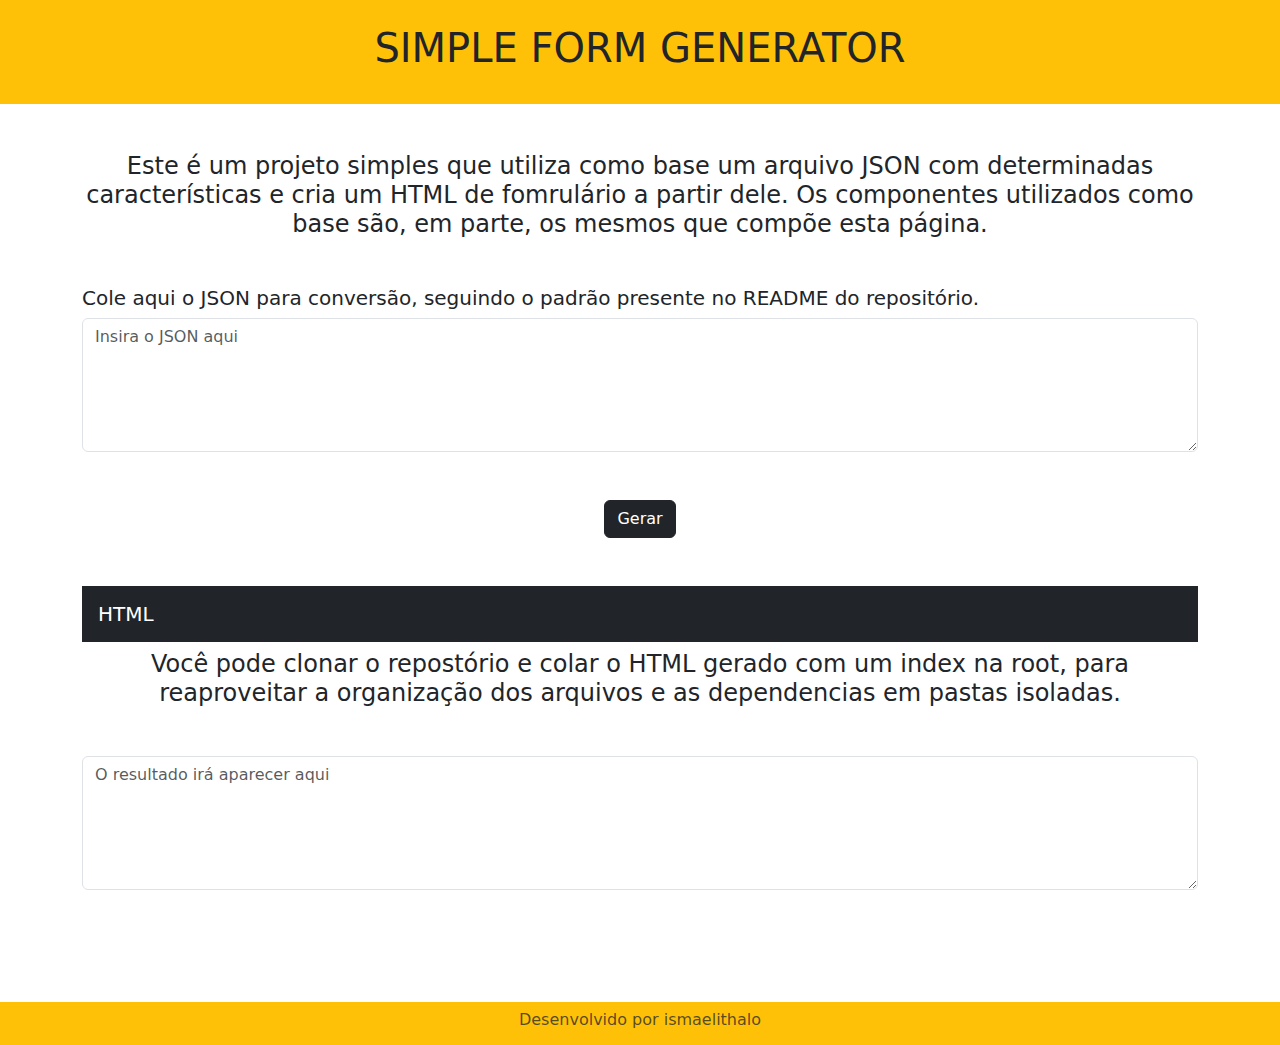
<file: index.html>
<!DOCTYPE html>
<html lang="pt-BR">
  <head>
    <script src="public/js/loadHead.js" defer></script>
  </head>
  <body>
    <header>
      <nav class="navbar navbar-light bg-warning justify-content-center py-4">
        <p class="h1 main-title text-uppercase">Simple Form Generator</p>
      </nav>
    </header>
    <section>
      <div class="container my-5">
        <form id="json">
            <p class="text-center h4 mb-5">Este é um projeto simples que utiliza como base um arquivo JSON com determinadas características e cria um HTML de fomrulário a partir dele. Os componentes utilizados como base são, em parte, os mesmos que compõe esta página.</p>
          <div class="form-group my-3">
            <label for="jsonInput">
            <p class="text-center h5">Cole aqui o JSON para conversão, seguindo o padrão presente no README do repositório.</p>
              </label
            >
            <textarea
              class="form-control"
              id="jsonInput"
              rows="5"
              placeholder="Insira o JSON aqui"
            ></textarea>
          </div>
          </div>
          <div class="mt-1 text-center">
            <button type="submit" class="btn btn-dark text-justify">
              Gerar
            </button>
          </div>
        </form>
      </div>
      <div class="container my-5">
        <div class="form-group my-3">
            <nav class="navbar navbar-dark bg-dark px-3 mb-2">
                <a class="navbar-brand">HTML</a>
              </nav>
              <p class="text-center h4 mb-5">Você pode clonar o repostório e colar o HTML gerado com um index na root, para reaproveitar a organização dos arquivos e as dependencias em pastas isoladas.</p>
              <textarea
                class="form-control"
                id="resultado"
                rows="5"
                placeholder="O resultado irá aparecer aqui"
                ></textarea>
          </div>
      </div>
    </section>
    <footer class="footer mt-auto pt-3">
      <nav
        class="navbar navbar-light bg-warning mt-5 justify-content-center text-muted"
      >
        <p class="h6">Desenvolvido por ismaelithalo</p>
      </nav>
    </footer>
    <var>
        <script src="src/parser.js" defer></script>
    </var>
  </body>
</html>
</file>
